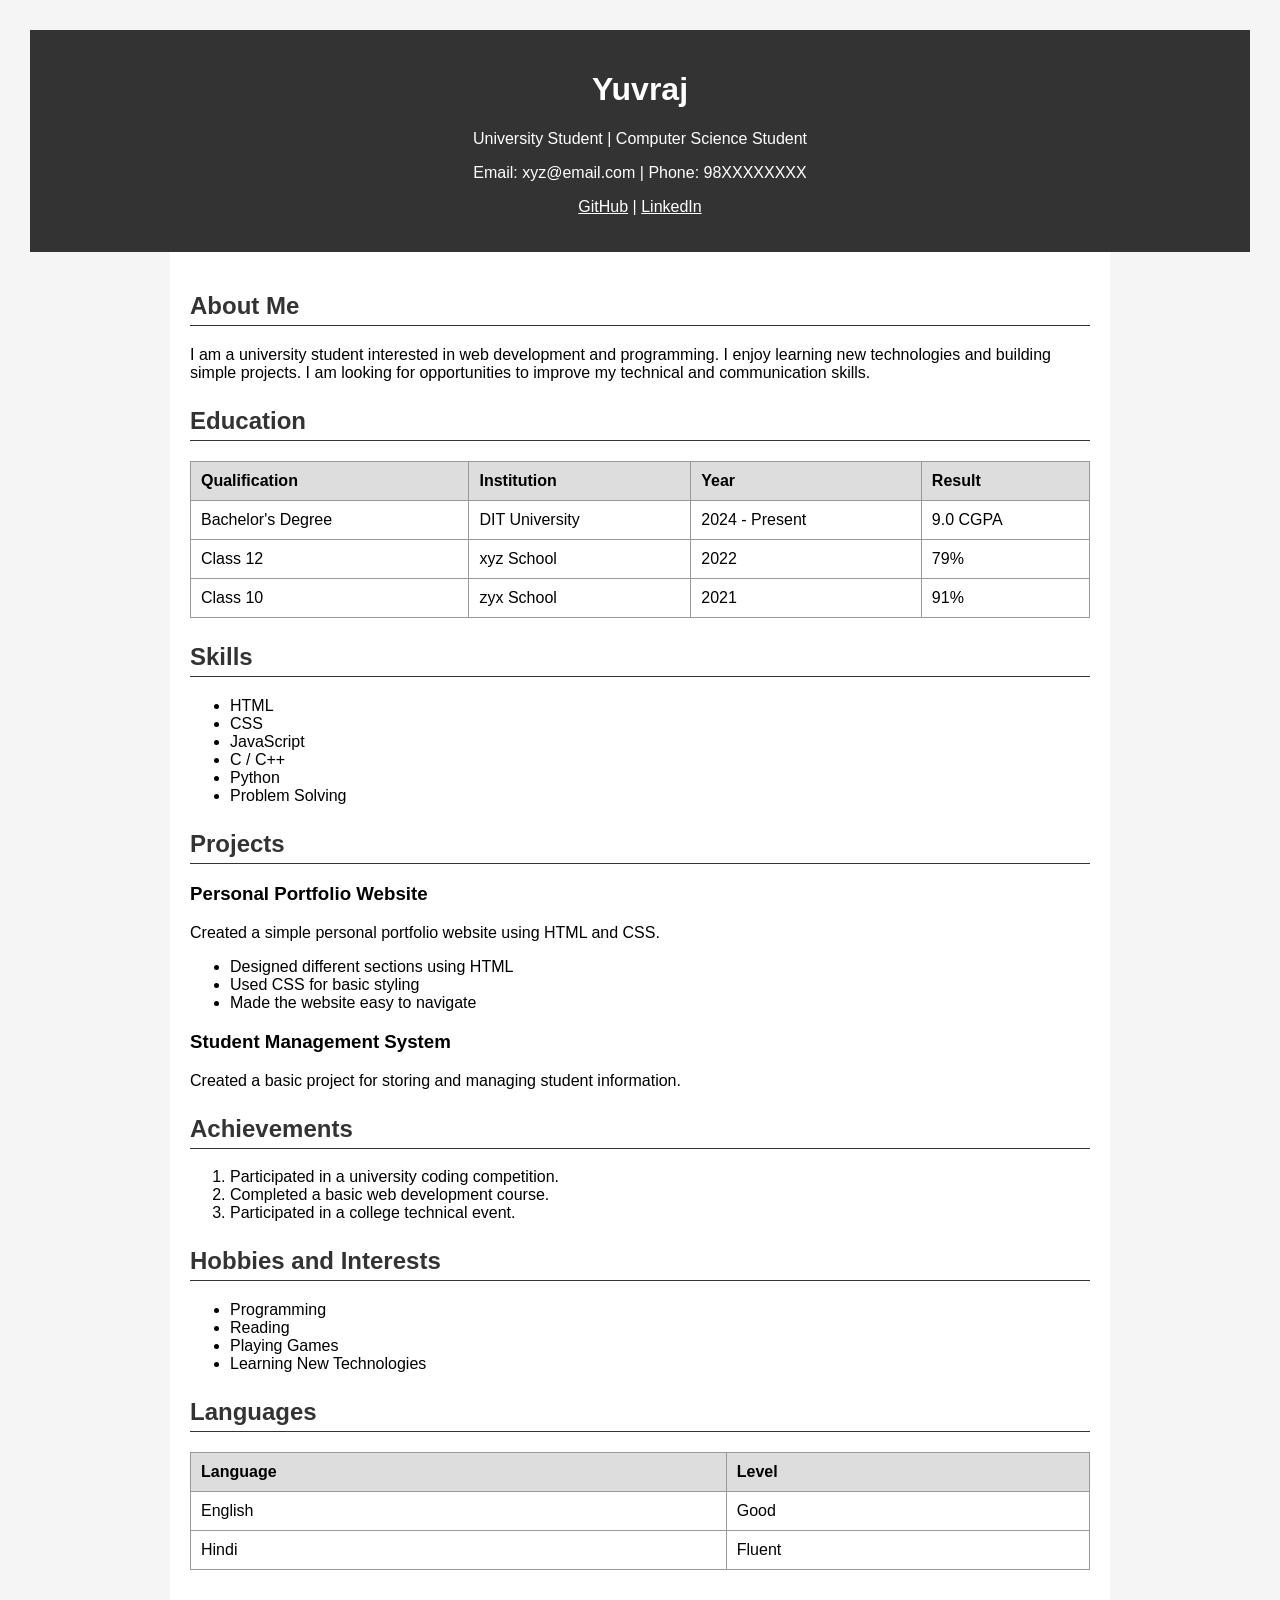
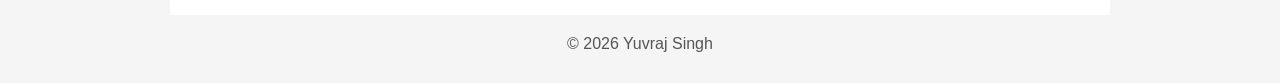
<file: frontend/index.html>
<!DOCTYPE html>
<html lang="en">

<head>
    <meta charset="UTF-8">
    <meta name="viewport" content="width=device-width, initial-scale=1.0">
    <title>Portfolio</title>
    <link rel="stylesheet" href="./style.css">
</head>

<body>

    <header>
        <h1>Yuvraj</h1>
        <p>University Student | Computer Science Student</p>

        <p>
            Email: xyz@email.com |
            Phone: 98XXXXXXXX
        </p>

        <p>
            <a href="#" style="color:white;">GitHub</a> |
            <a href="#" style="color:white;">LinkedIn</a>
        </p>
    </header>


    <main>

        <section>
            <h2>About Me</h2>

            <p>
                I am a university student interested in web development
                and programming. I enjoy learning new technologies and
                building simple projects. I am looking for opportunities
                to improve my technical and communication skills.
            </p>
        </section>

        <section>
            <h2>Education</h2>

            <table>
                <tr>
                    <th>Qualification</th>
                    <th>Institution</th>
                    <th>Year</th>
                    <th>Result</th>
                </tr>

                <tr>
                    <td>Bachelor's Degree</td>
                    <td>DIT University</td>
                    <td>2024 - Present</td>
                    <td>9.0 CGPA</td>
                </tr>

                <tr>
                    <td>Class 12</td>
                    <td>xyz School</td>
                    <td>2022</td>
                    <td>79%</td>
                </tr>

                <tr>
                    <td>Class 10</td>
                    <td>zyx School</td>
                    <td>2021</td>
                    <td>91%</td>
                </tr>
            </table>
        </section>


        <section>
            <h2>Skills</h2>

            <ul>
                <li>HTML</li>
                <li>CSS</li>
                <li>JavaScript</li>
                <li>C / C++</li>
                <li>Python</li>
                <li>Problem Solving</li>
            </ul>
        </section>


        <section>
            <h2>Projects</h2>

            <article>
                <h3>Personal Portfolio Website</h3>

                <p>
                    Created a simple personal portfolio website using
                    HTML and CSS.
                </p>

                <ul>
                    <li>Designed different sections using HTML</li>
                    <li>Used CSS for basic styling</li>
                    <li>Made the website easy to navigate</li>
                </ul>
            </article>

            <article>
                <h3>Student Management System</h3>

                <p>
                    Created a basic project for storing and managing
                    student information.
                </p>
            </article>
        </section>

        <section>
            <h2>Achievements</h2>

            <ol>
                <li>Participated in a university coding competition.</li>
                <li>Completed a basic web development course.</li>
                <li>Participated in a college technical event.</li>
            </ol>
        </section>


        <section>
            <h2>Hobbies and Interests</h2>

            <ul>
                <li>Programming</li>
                <li>Reading</li>
                <li>Playing Games</li>
                <li>Learning New Technologies</li>
            </ul>
        </section>

        <section>
            <h2>Languages</h2>

            <table>
                <tr>
                    <th>Language</th>
                    <th>Level</th>
                </tr>

                <tr>
                    <td>English</td>
                    <td>Good</td>
                </tr>

                <tr>
                    <td>Hindi</td>
                    <td>Fluent</td>
                </tr>
            </table>
        </section>

    </main>

    <footer>
        <p>&copy; 2026 Yuvraj Singh</p>
    </footer>

</body>
</html>
</file>
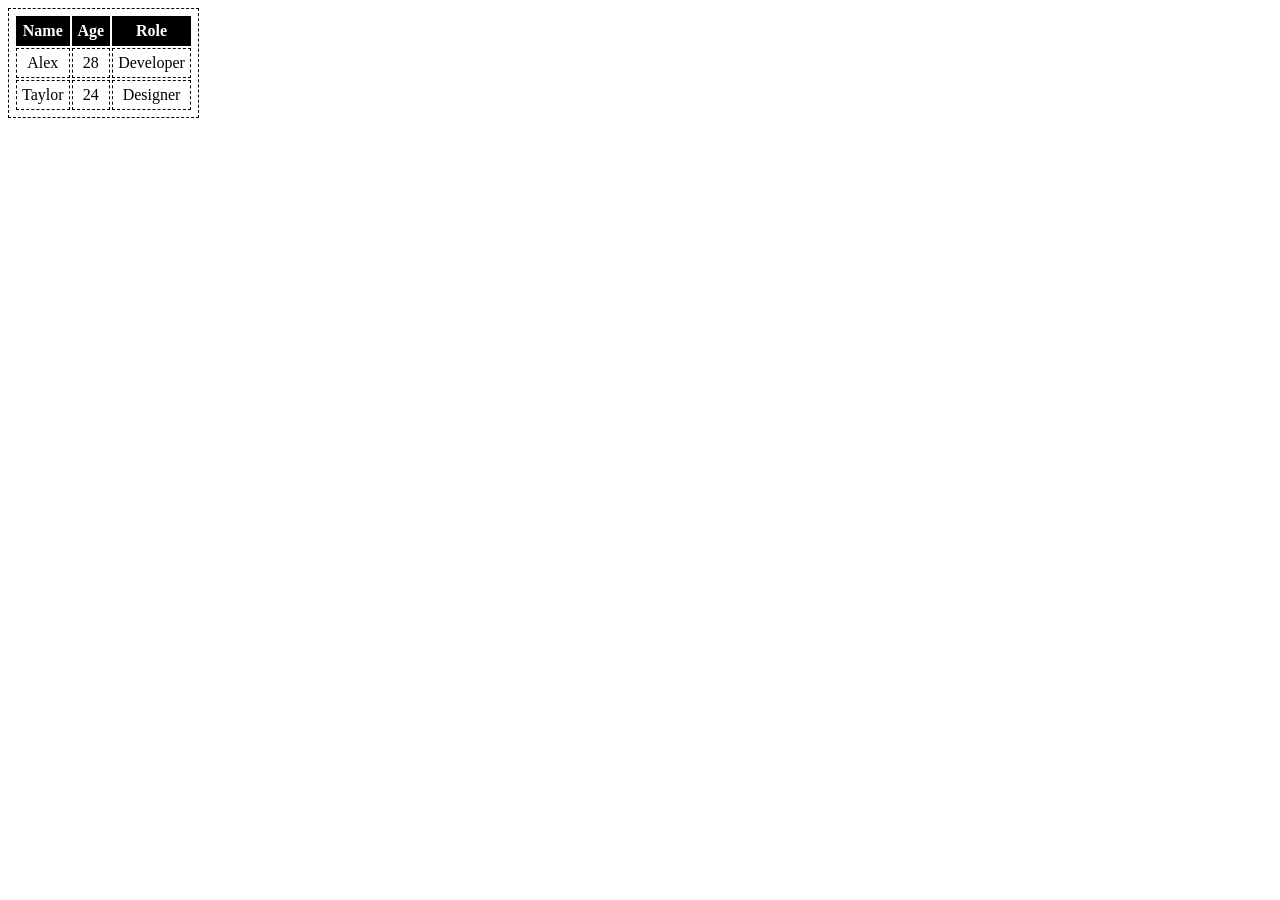
<file: frontend/table.html>
<!DOCTYPE html>
<html lang="en">
<head>
	<meta charset="UTF-8">
	<meta name="viewport" content="width=device-width, initial-scale=1.0">
	<link rel="stylesheet" href="./table.css">
	<title>Table</title>
</head>
<body>
	<table>
	    <tr>
			<th>Name</th>
			<th>Age</th>
			<th>Role</th>
		</tr>
		<tr>
		    <td>Alex</td>
			<td>28</td>
			<td>Developer</td>
		</tr>
		<tr>
		    <td>Taylor</td>
			<td>24</td>
			<td>Designer</td>
		</tr>
	</table>
</body>
</html>
</file>
<file: frontend/style.css>
body {
    font-family: Arial, Helvetica, sans-serif;
    margin: 30px;
    background-color: #f5f5f5;
}

header {
    text-align: center;
    background-color: #333;
    color: white;
    padding: 20px;
}

main {
    background-color: white;
    padding: 20px;
    max-width: 900px;
    margin: auto;
}
section {
    margin-bottom: 25px;
}

h2 {
    color: #333;
    border-bottom: 1px solid #333;
    padding-bottom: 5px;
}

table {
    width: 100%;
    border-collapse: collapse;
}

th, td {
    border: 1px solid #999;
    padding: 10px;
    text-align: left;
}

th {
    background-color: #ddd;
}

footer {
    text-align: center;
    margin-top: 20px;
    color: #555;
}
</file>
<file: frontend/table.css>
table, tr, td, th{
    border: 1px solid black;
    border-style: dashed;
    padding: 5px;
    text-align: center;
}

th {
    background-color: black;
    color: white;
}

a:visited
</file>
